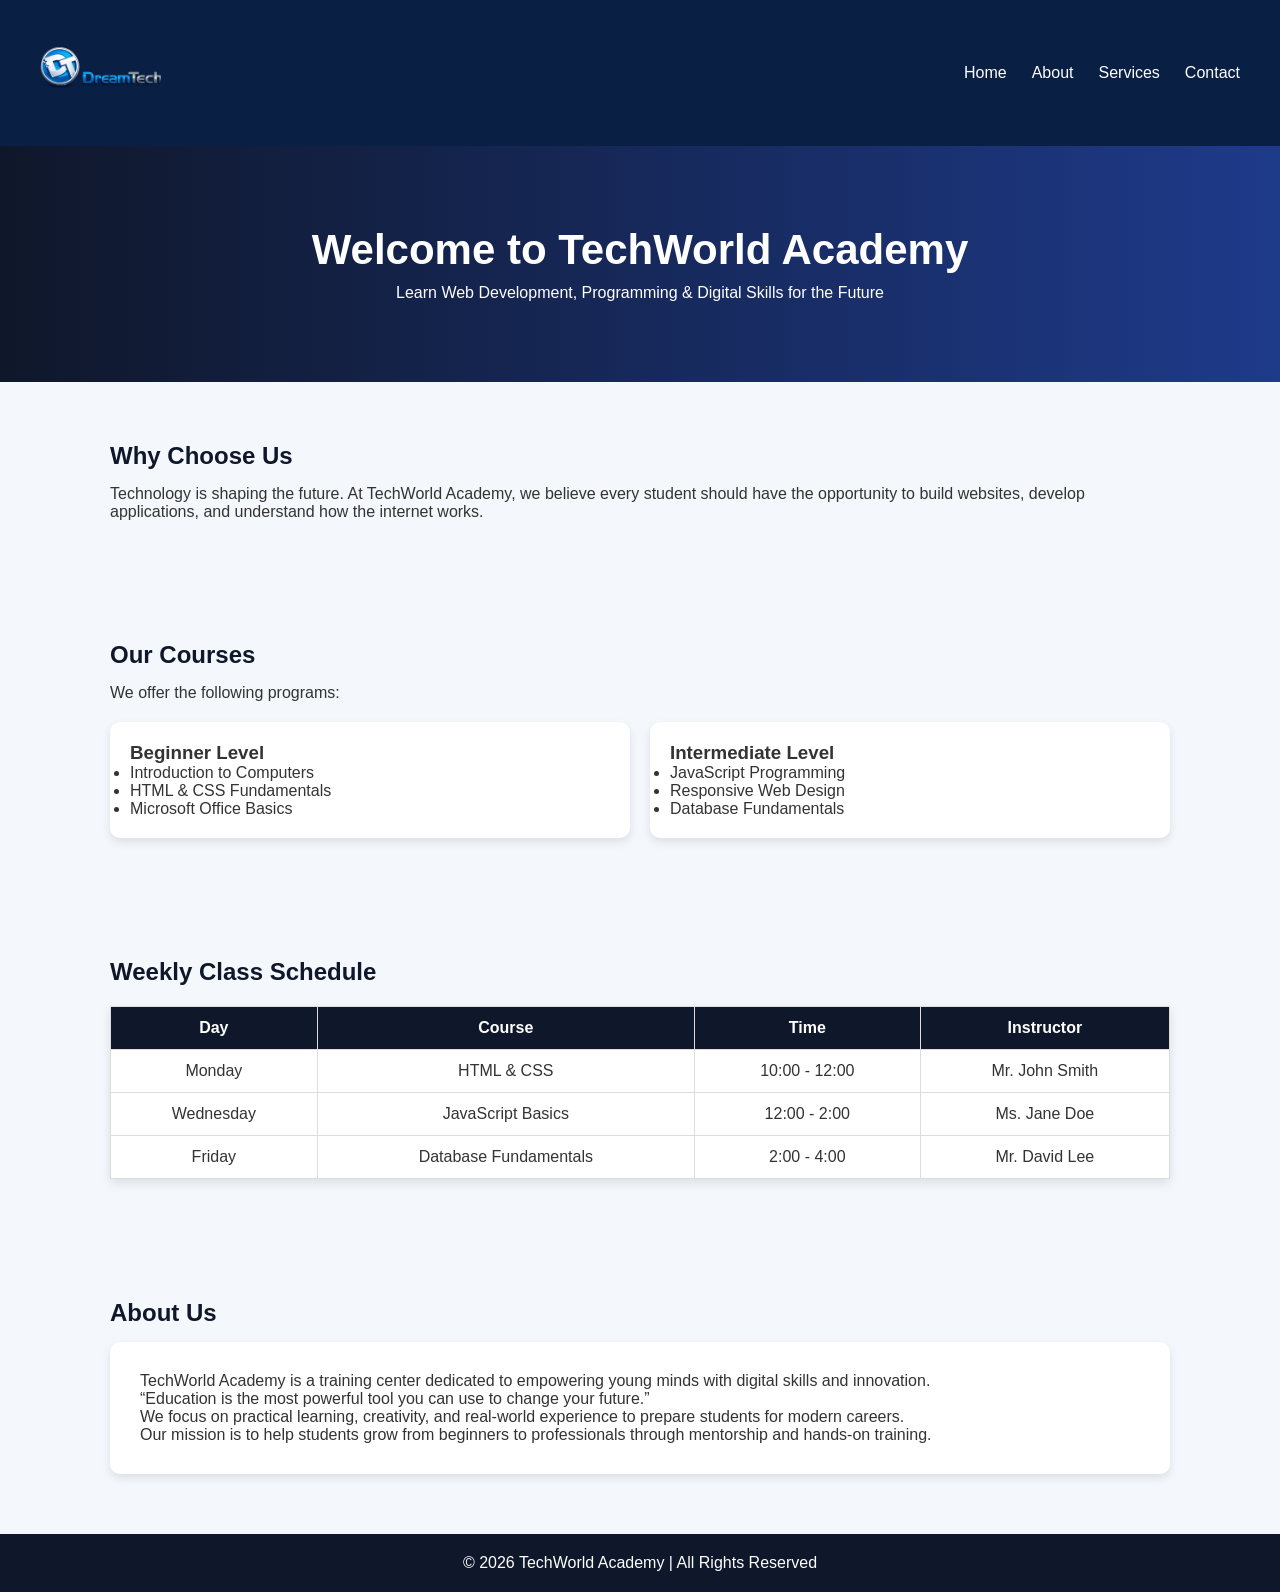
<file: index.html>
<!DOCTYPE html>
<html lang="en">
<head>
<meta charset="UTF-8">
<meta name="viewport" content="width=device-width, initial-scale=1.0">
<title>TechWorld Academy</title>

<style>
*{
    margin:0;
    padding:0;
    box-sizing:border-box;
    font-family: Arial, sans-serif;
}

body{
    background:#f4f7fb;
    color:#333;
}

/* ===== NAVBAR ===== */
  .navbar {
    background: #0a1f44;
    color: white;
    padding: 18px 40px;
    display: flex;
    justify-content: space-between;
    align-items: center;

    position: sticky;
    top: 0;
    z-index: 999;
}

.logo-box{
    display:flex;
    align-items:center;
    gap:12px;
}

/* BIG LOGO */
.logo {
    width: 121px;
    height: 110px;
    object-fit: cover;
    border-radius: 50%;
}

.logo-text {
    font-size: 26px;
    font-weight: bold;
    color: white;
}

.nav-list {
    list-style: none;
    display: flex;
    gap: 25px;
}

.nav-link {
    color: white;
    text-decoration: none;
    font-weight: 500;
}

.nav-link:hover {
    color: #00d9ff;
}
/* ===== HERO ===== */
.hero{
    background:linear-gradient(to right, #0f172a, #1e3a8a);
    color:white;
    text-align:center;
    padding:80px 20px;
}

.hero h1{
    font-size:42px;
    margin-bottom:10px;
}

/* ===== SECTIONS ===== */
.section{
    padding:60px 20px;
    max-width:1100px;
    margin:auto;
}

.section h2{
    margin-bottom:15px;
    color:#0f172a;
}

/* ===== CARDS ===== */
.cards{
    display:grid;
    grid-template-columns:repeat(auto-fit, minmax(250px, 1fr));
    gap:20px;
    margin-top:20px;
}

.card{
    background:white;
    padding:20px;
    border-radius:10px;
    box-shadow:0 4px 10px rgba(0,0,0,0.1);
}

/* ===== TABLE ===== */
table{
    width:100%;
    border-collapse:collapse;
    background:white;
    box-shadow:0 4px 10px rgba(0,0,0,0.1);
    margin-top:20px;
}

th, td{
    padding:12px;
    border:1px solid #ddd;
    text-align:center;
}

th{
    background:#0f172a;
    color:white;
}

/* ===== ABOUT ===== */
.about{
    background:white;
    padding:30px;
    border-radius:10px;
    box-shadow:0 4px 10px rgba(0,0,0,0.1);
}

/* ===== FOOTER ===== */
footer{
    text-align:center;
    padding:20px;
    background:#0f172a;
    color:white;
}
</style>
</head>

<body>

<!-- NAVBAR -->
<nav class="navbar">

        <div class="logo-box">
            <img src="../images/TRANSPARENT.png" class="logo">
            <span class="logo-text"></span>
        </div>

        <ul class="nav-list">
            <li><a href="../index.html" class="nav-link">Home</a></li>
            <li><a href="../About.html" class="nav-link">About</a></li>
            <li><a href="services.html" class="nav-link active">Services</a></li>
            <li><a href="../contact.html" class="nav-link">Contact</a></li>
        </ul>

    </nav>
<!-- HERO -->
<div class="hero">
    <h1>Welcome to TechWorld Academy</h1>
    <p>Learn Web Development, Programming & Digital Skills for the Future</p>
</div>

<!-- INTRO -->
<section class="section">
    <h2>Why Choose Us</h2>
    <p>
        Technology is shaping the future. At TechWorld Academy, we believe every student should have the opportunity to
        build websites, develop applications, and understand how the internet works.
    </p>
</section>

<!-- COURSES -->
<section class="section">
    <h2>Our Courses</h2>
    <p>We offer the following programs:</p>

    <div class="cards">

        <div class="card">
            <h3>Beginner Level</h3>
            <ul>
                <li>Introduction to Computers</li>
                <li>HTML & CSS Fundamentals</li>
                <li>Microsoft Office Basics</li>
            </ul>
        </div>

        <div class="card">
            <h3>Intermediate Level</h3>
            <ul>
                <li>JavaScript Programming</li>
                <li>Responsive Web Design</li>
                <li>Database Fundamentals</li>
            </ul>
        </div>

    </div>
</section>

<!-- SCHEDULE (TABLE RESTORED) -->
<section class="section">
    <h2>Weekly Class Schedule</h2>

    <table>
        <tr>
            <th>Day</th>
            <th>Course</th>
            <th>Time</th>
            <th>Instructor</th>
        </tr>

        <tr>
            <td>Monday</td>
            <td>HTML & CSS</td>
            <td>10:00 - 12:00</td>
            <td>Mr. John Smith</td>
        </tr>

        <tr>
            <td>Wednesday</td>
            <td>JavaScript Basics</td>
            <td>12:00 - 2:00</td>
            <td>Ms. Jane Doe</td>
        </tr>

        <tr>
            <td>Friday</td>
            <td>Database Fundamentals</td>
            <td>2:00 - 4:00</td>
            <td>Mr. David Lee</td>
        </tr>
    </table>
</section>

<!-- ABOUT -->
<section class="section">
    <h2>About Us</h2>

    <div class="about">

        <p>
            TechWorld Academy is a training center dedicated to empowering young minds with digital skills and innovation.
        </p>

        <p>
            “Education is the most powerful tool you can use to change your future.”
        </p>

        <p>
            We focus on practical learning, creativity, and real-world experience to prepare students for modern careers.
        </p>

        <p>
            Our mission is to help students grow from beginners to professionals through mentorship and hands-on training.
        </p>

    </div>
</section>

<!-- FOOTER -->
<footer>
    © 2026 TechWorld Academy | All Rights Reserved
</footer>

</body>
</html>
</file>
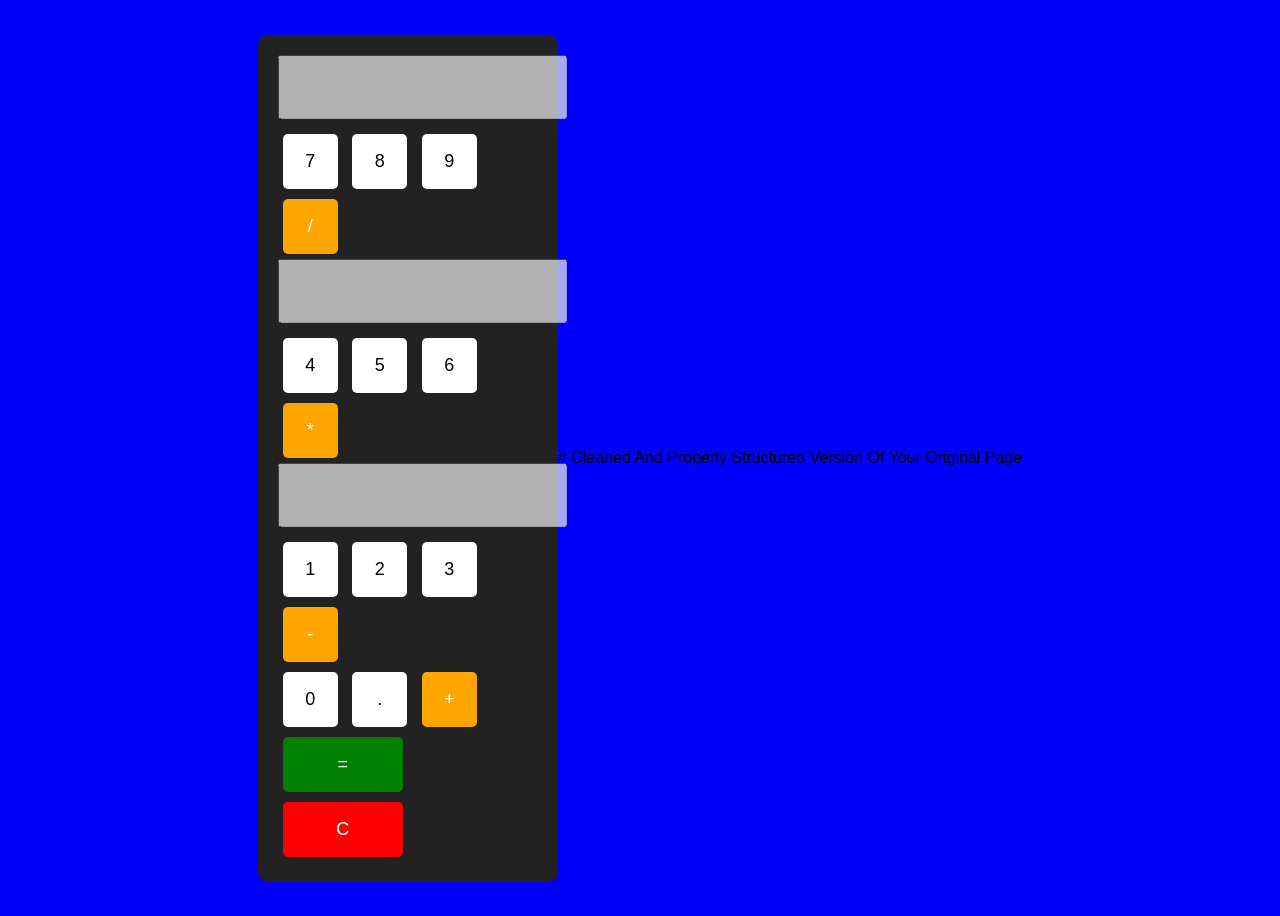
<file: calculator.html>
<!DOCTYPE html>
<html lang="en">
    <head>
        <meta charset="UTF-8">
        <title>Simple Calculator</title>
        <style>
            body {
                font-family: Arial;
                display: flex;
                justify-content: center;
                align-items: center;
                height: 100vh;
                background: blue;

            }
            .calculator {
                font-family: Arial;
                width: 260px;
                padding: 20px;
                background: #222;
                border-radius: 10px;

            }
            input {
                width: 100%0;
                height: 50px;
                font-size: 22px;
                text-align: right;
                margin-bottom: 10px;
                padding: 5px;
            }
         button {
            width: 55px;
            height: 55px;
            margin: 5px;
            font-size: 18px;
            cursor: pointer;
            border: none;
            border-radius: 5px;

         }
         .btn {
            background: #fff;

         }
         .operator {
            background: orange;
            color: white;
            
         }
         .equal {
            background: green;
            color: white;
            width: 120px;
         }
         .clear {
            background: red;
            color: white;
            width: 120px;

         }
        </style>
    </head>
    <body>
        <div class="calculator">
<input type="text" id="display" disabled>
        <div>
<button class="btn" onclick="append('7')">7</button>
<button class="btn" onclick="append('8')">8</button>
<button class="btn" onclick="append('9')">9</button>
<button class="operator" onclick="append('/')">/</button>
        
        
            <input type="text" id="display" disabled>
<button class="btn" onclick="append('4')">4</button>
<button class="btn" onclick="append('5')">5</button>
<button class="btn" onclick="append('6')">6</button>
<button class="operator" onclick="append('*')">*</button>
        </div>
        <div>
            <input type="text" id="display" disabled>
<button class="btn" onclick="append('1')">1</button>
<button class="btn" onclick="append('2')">2</button>
<button class="btn" onclick="append('3')">3</button>
<button class="operator" onclick="append('-')">-</button>
        </div>
        <div>
            <button class="btn" onclick="append('0')">0</button>
<button class="btn" onclick="append('.')">.</button>
<button class="operator" onclick="append('+')">+</button>
        </div>
        <div>
            <button class="equal" onclick="calculate()">=</button>
<button class="clear" onclick="clearDisplay()">C</button>
        </div>
    </div>
    <script>
        let display = document.getElementById('display');
        function append(value) {
            display.value += value;

        }
        function clearDisplay() {
            display.value = '';

        } 
        function calculate() {
            try {
                display.value = eval(display.value);
            } catch {
                display.value = 'Error';
            }
        }     
          </script>
        
    </body>
</html>







# Cleaned And Properly Structured Version Of Your Original Page
</file>
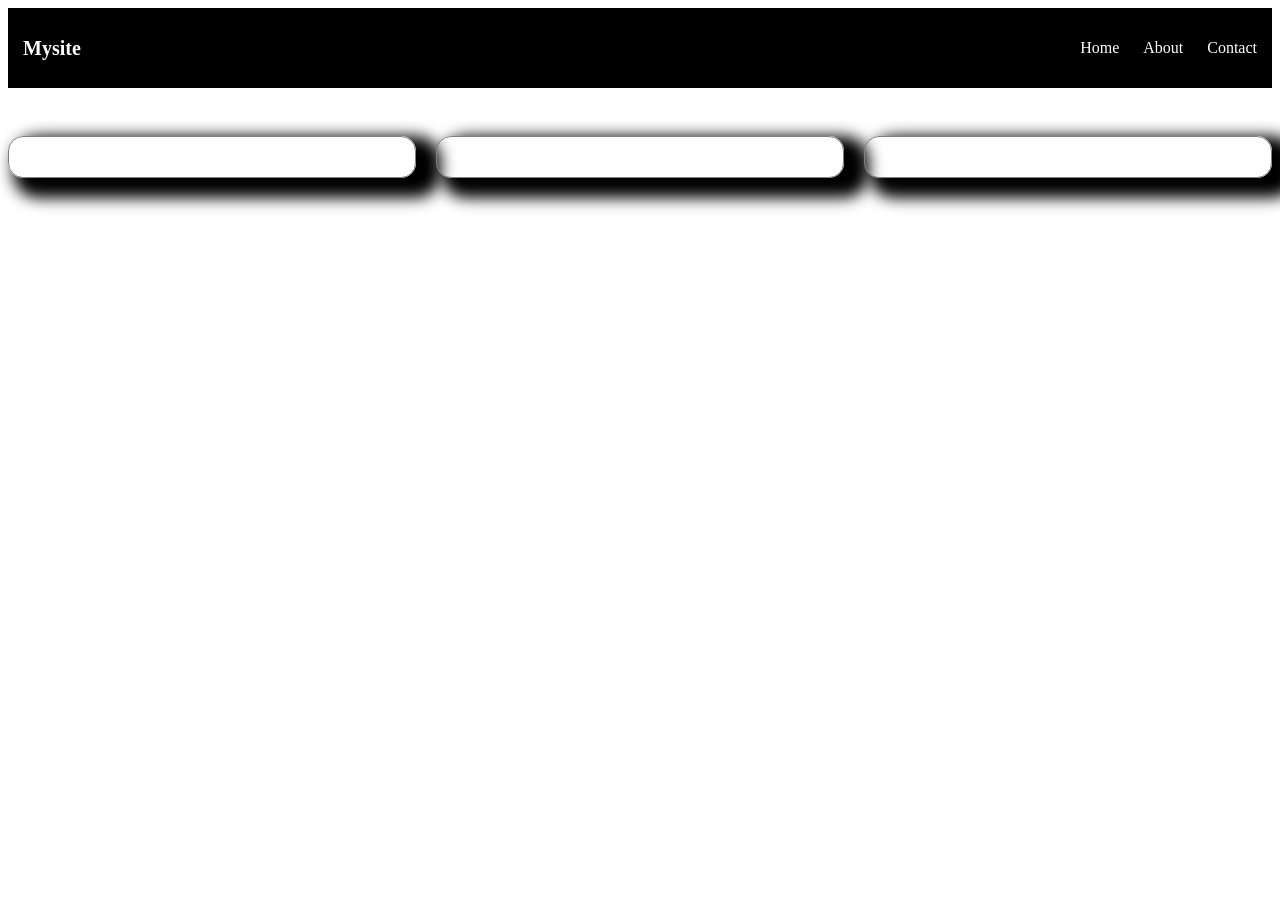
<file: Services/flex (2).html>
<!DOCTYPE html>
<html lang="en">
    <head>
        <meta name="viewport" content="width=device-width, initial-scale=1.0">
    </head>
    
    <style>
        .nav-bar {
            display: flex;
            background: black;
            color: white;
            align-items: center;
            padding: 15px;
            justify-content: space-between;
        }
        .nav-links {
            display: flex;
            gap: 1.5rem;
            list-style: none;
            margin-left: ;
            
        }
        .class-logo {
            color: white;
            font-size: 20px;
            font-weight: bold;
        }
        .card-box {
            display: flex;
            flex-wrap: wrap;
            gap: 20px;
            justify-content: center;
            margin: 3rem auto;
        }
        .card-item {
            flex: 1 1 25%;
            padding: 20px;
            border: 1px solid gray;
            border-radius: 15px;
            box-shadow: 15px 10px 15px 10px;
        }

    </style>
    <body>
        <nav class="nav-bar">
            
            <div class="class-logo">Mysite</div>
            <ul class="nav-links">
                <li>Home</li>
                <li>About</li>
                <li>Contact</li>

            </ul>

        </nav>
        <section>
            <div class="card-box">
    <div class="card-item"></div>
    <div class="card-item"></div>
    <div class="card-item"></div>
    
    
    

            </div>
        </section>





        
</body>
</html>
</file>
